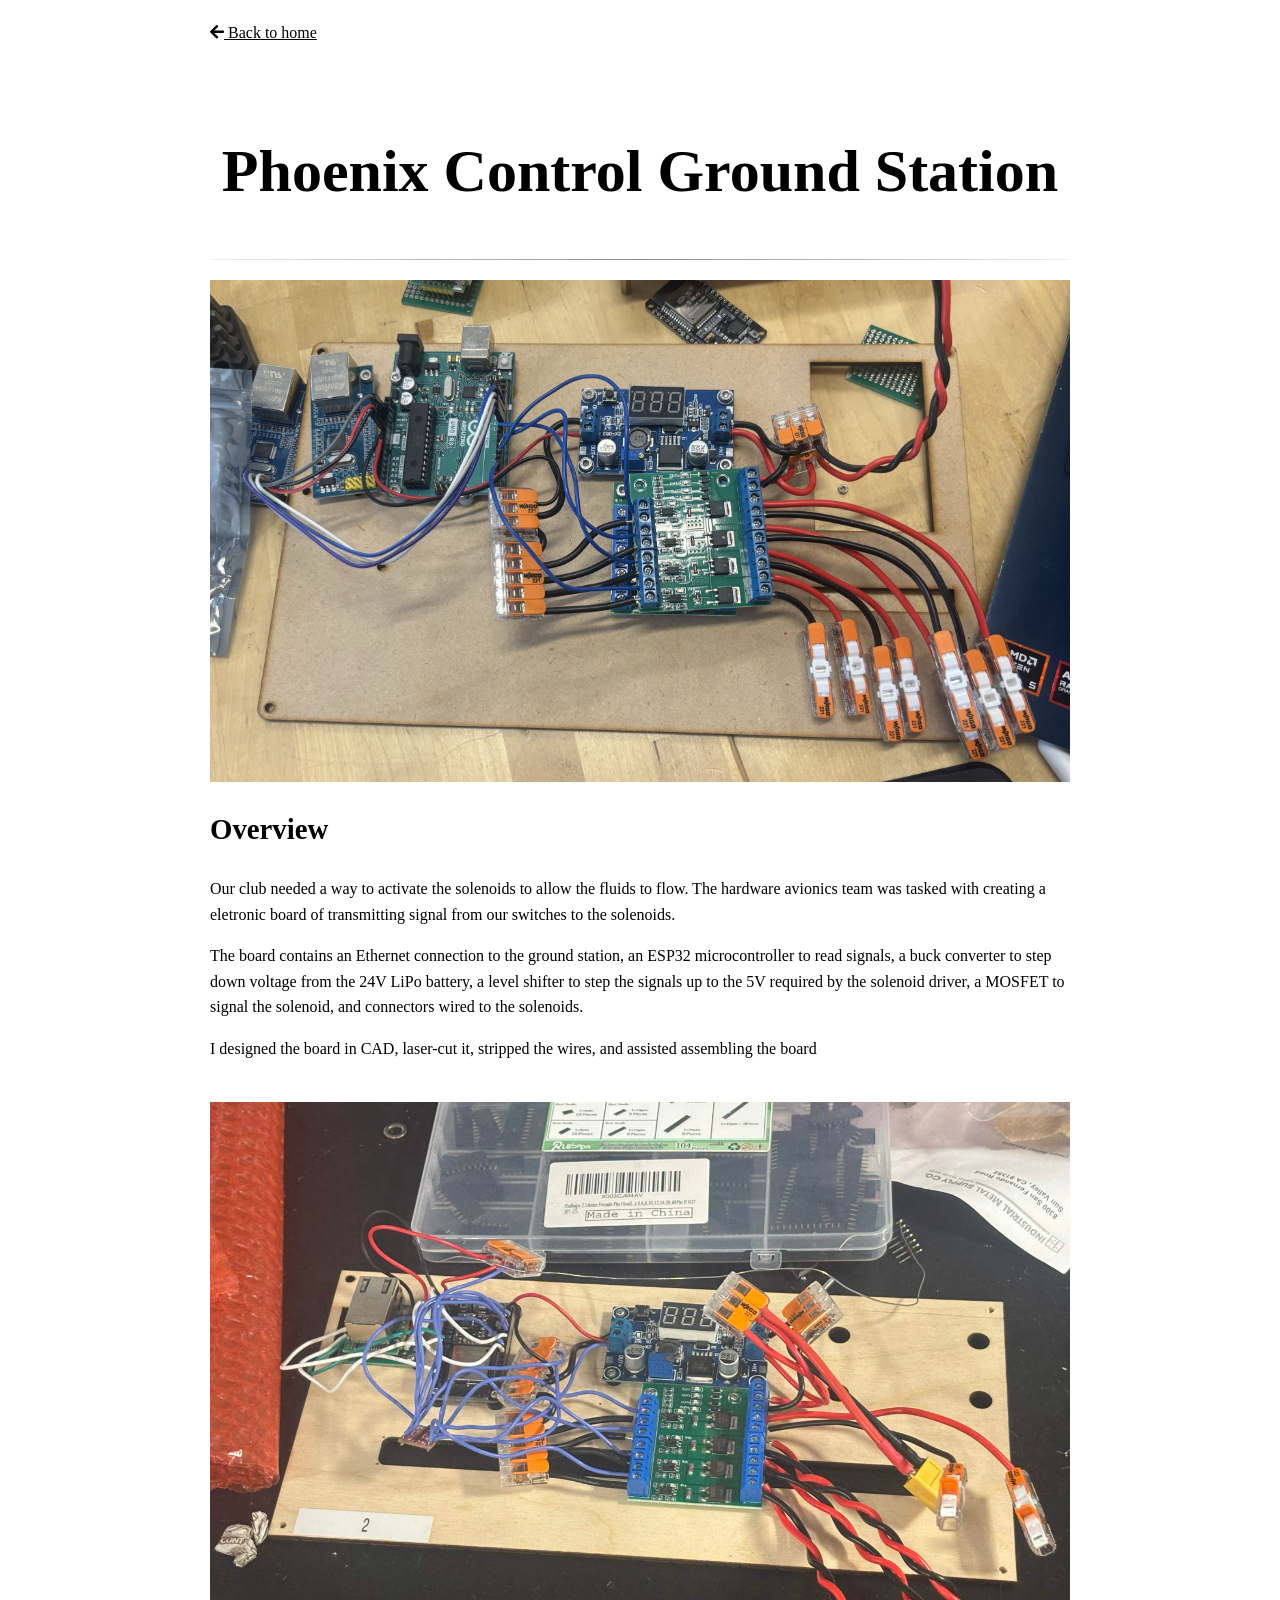
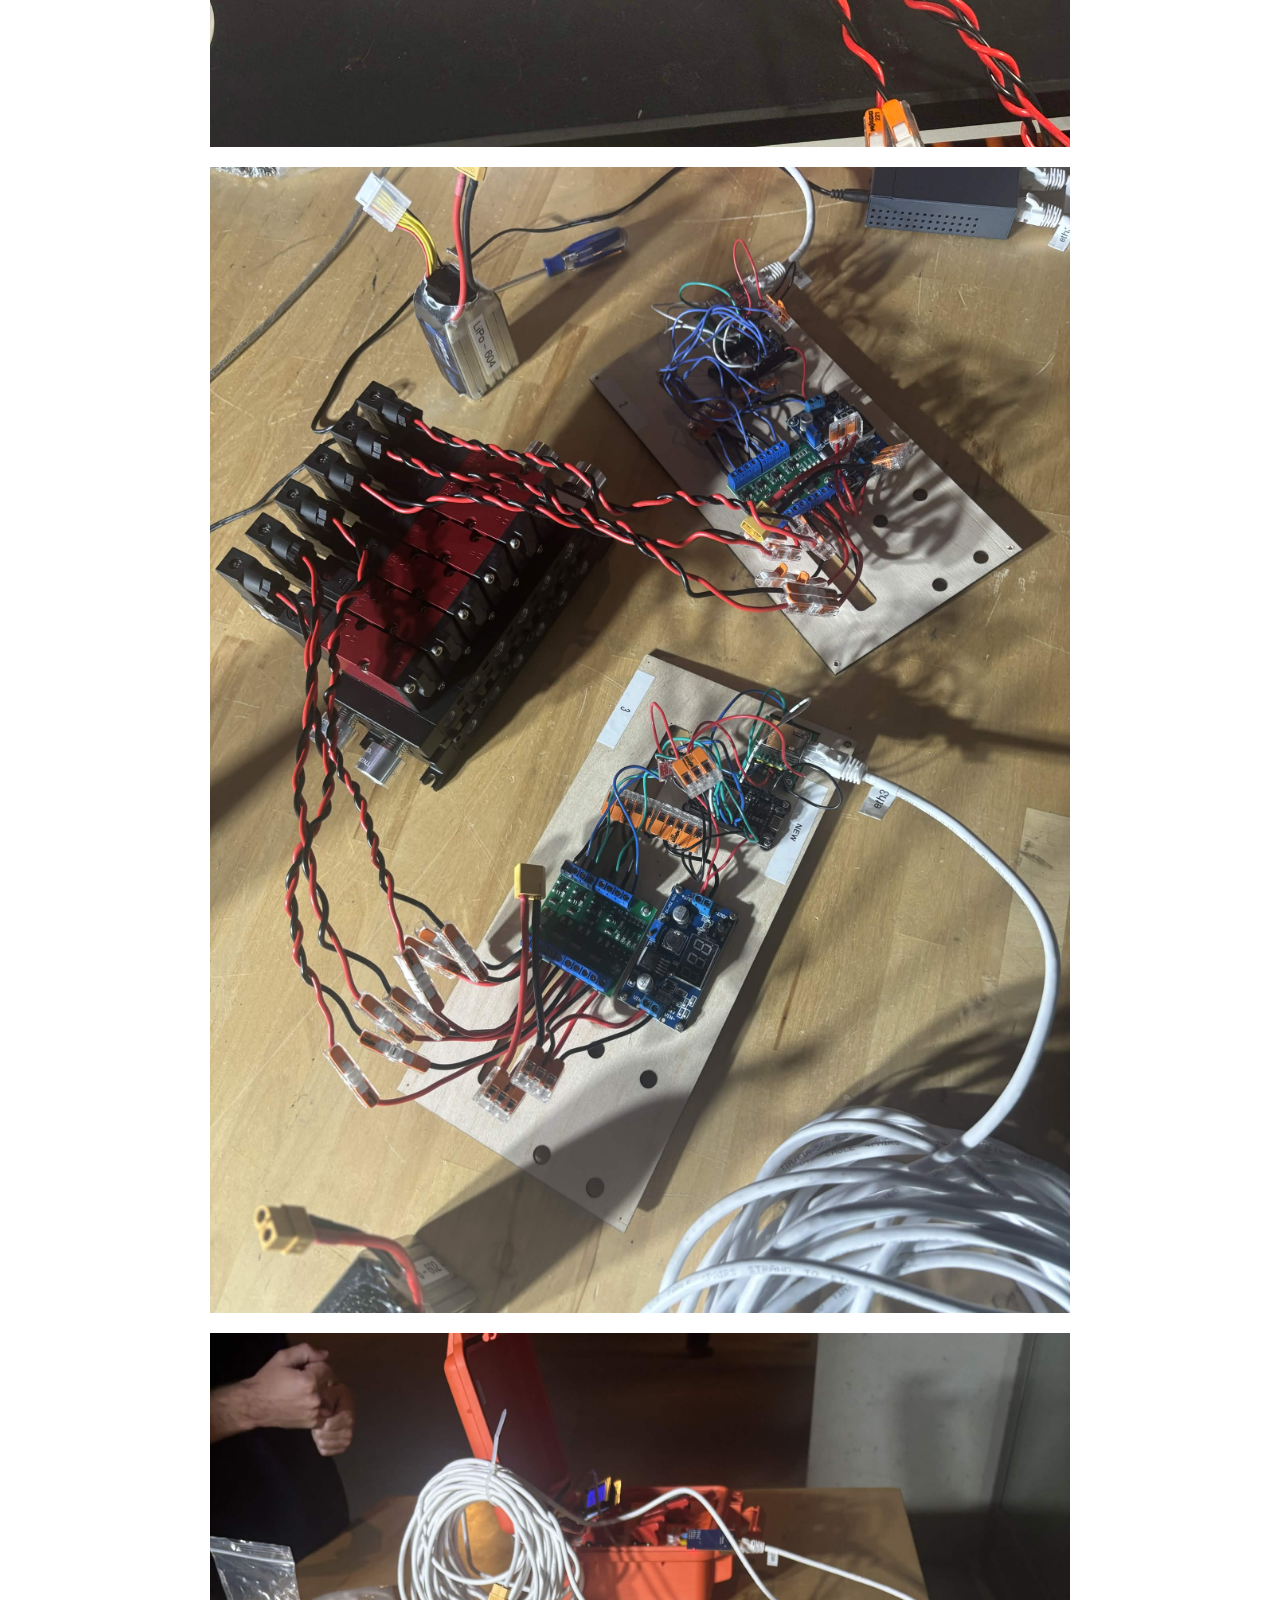
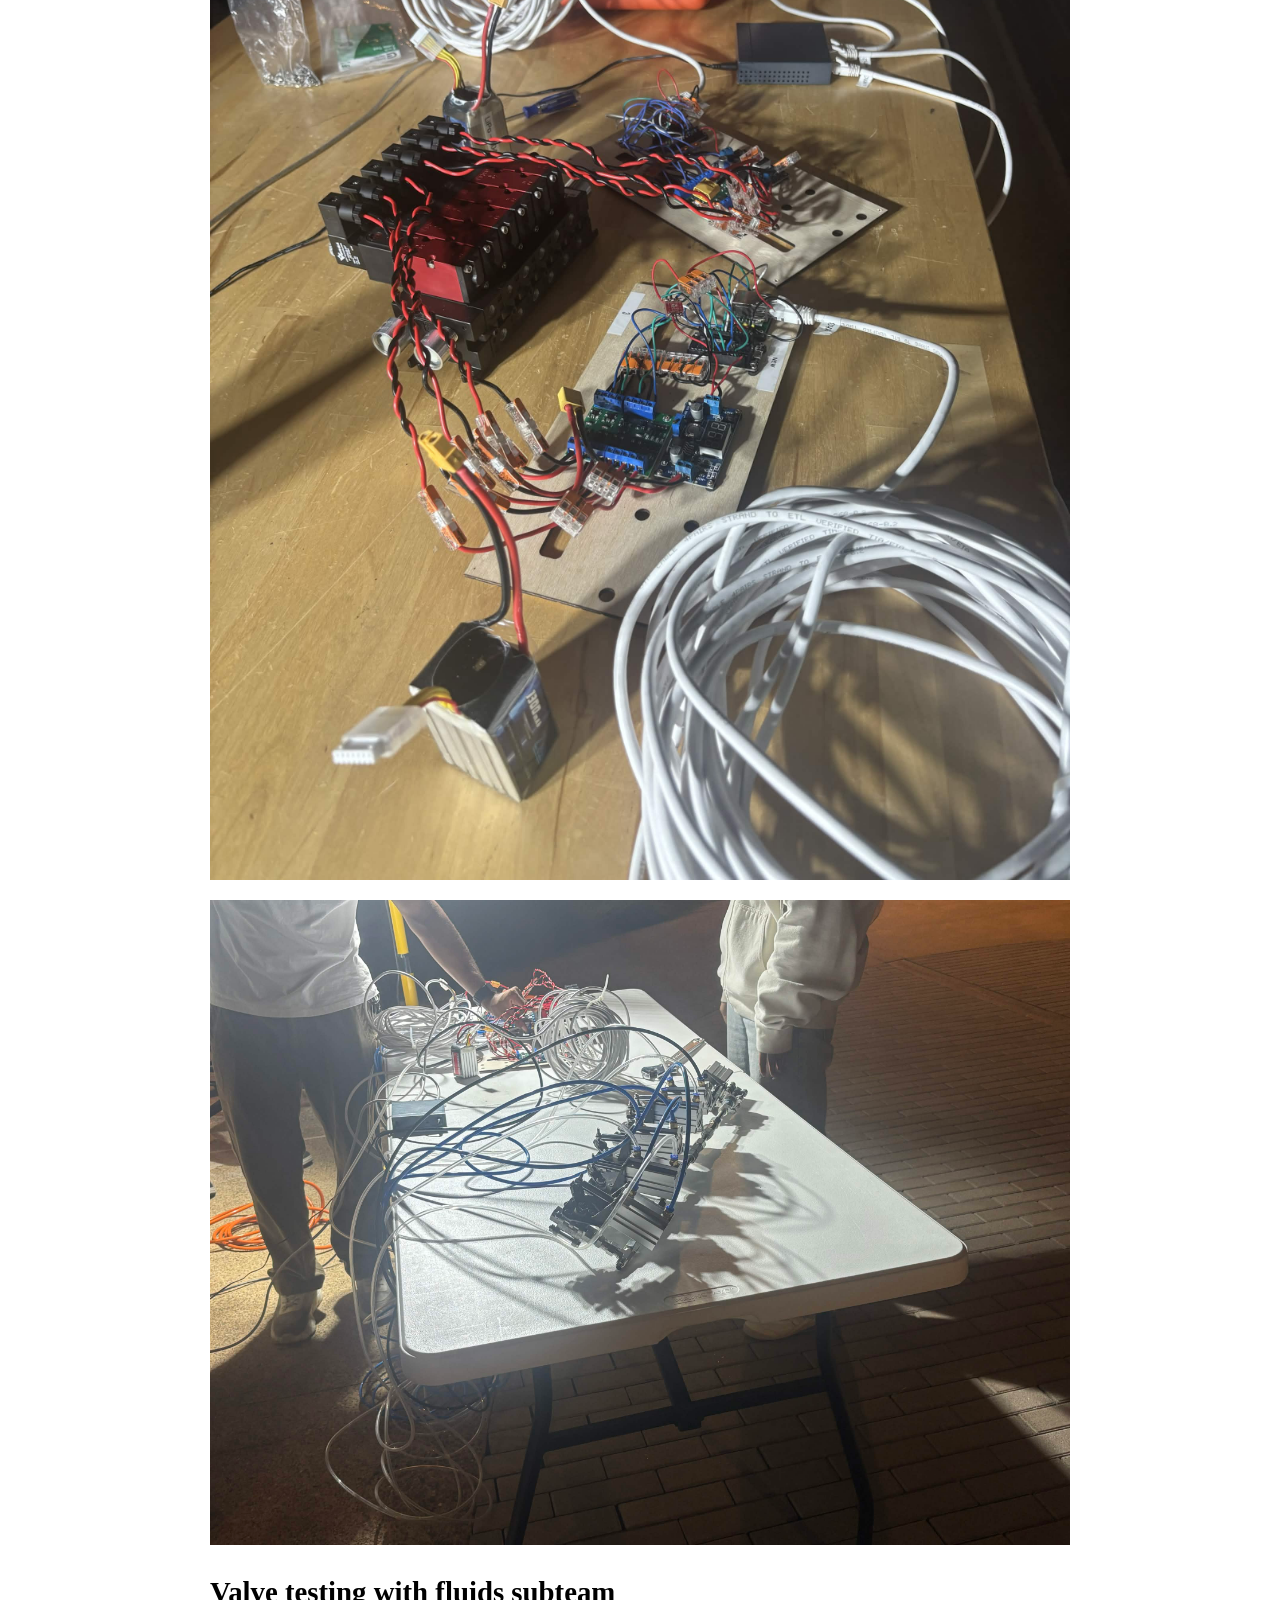
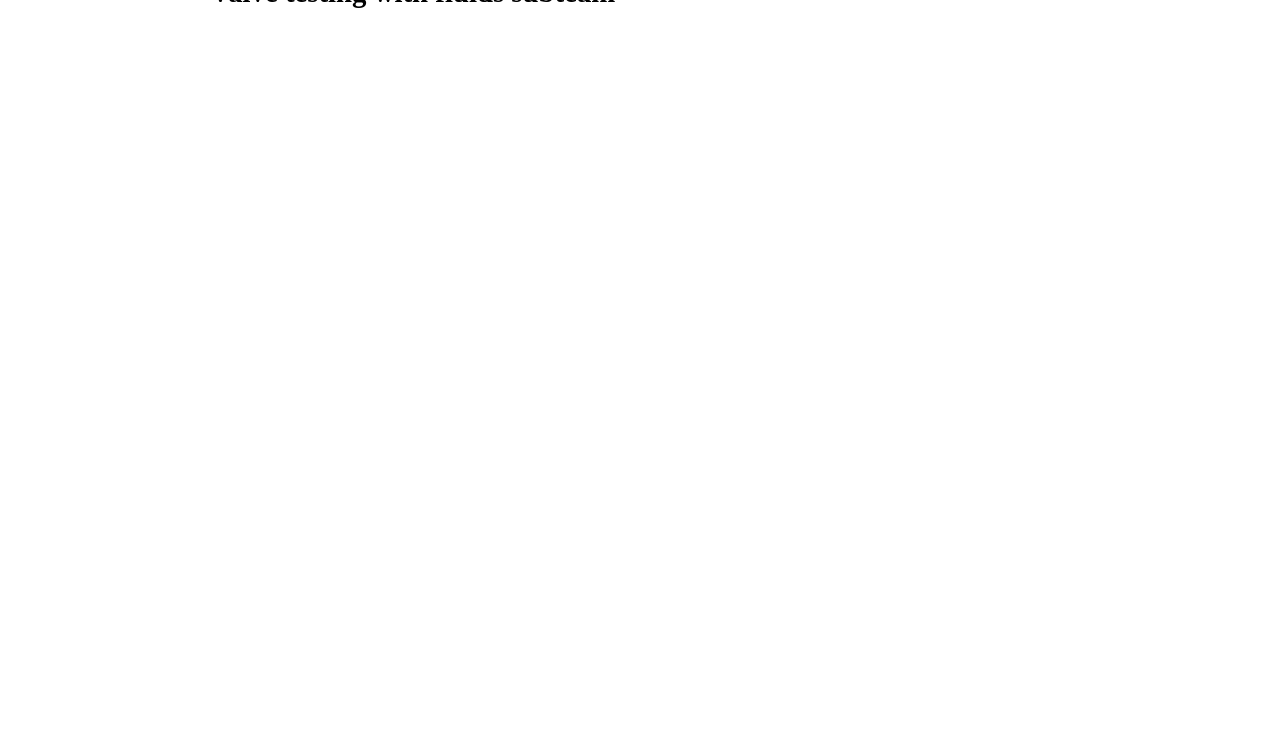
<file: projects/Hardware1.html>
<!DOCTYPE html>
<html lang="en">

<head>
    <meta charset="UTF-8">
    <meta name="viewport" content="width=device-width, initial-scale=1.0">
    <title>Phoenix Control Ground Station | Project 4</title>

    <link rel="stylesheet"
        href="https://use.fontawesome.com/releases/v5.6.3/css/all.css"
        integrity="sha384-UHRtZLI+pbxtHCWp1t77Bi1L4ZtiqrqD80Kn4Z8NTSRyMA2Fd33n5dQ8lWUE00s/"
        crossorigin="anonymous">

    <link rel="stylesheet" href="../style.css">
</head>

<body>

    <div class="container">

        <!-- Back to Home -->
        <a href="../index.html" class="back-link">
            <i class="fas fa-arrow-left"></i> Back to home
        </a>

        <!-- Project Title -->
        <div class="header">
            <h1 class="username">Phoenix Control Ground Station</h1>
        </div>

        <hr class="line">

        <img src="../images/p4home.jpg"
             alt="Phoenix control ground station with control board"
             class="project-hero-img">

        <!-- Overview -->
        <div class="project-section">
            <h2>Overview</h2>
            </p>
                Our club needed a way to activate the solenoids to allow the fluids to flow. The hardware avionics team was tasked with creating a eletronic board of transmitting signal from our switches to the solenoids. 
            <p>
            <p>
                The board contains an Ethernet connection to the ground station, an ESP32 microcontroller to read signals, a buck converter to step down voltage from the 24V LiPo battery, a level shifter to step the signals up to the 5V required by the solenoid driver, a MOSFET to signal the solenoid, and connectors wired to the solenoids.
            </p>

            <p>
                I designed the board in CAD, laser-cut it, stripped the wires, and assisted assembling the board 
            </p>
        </div>

        <!-- Additional Project Images -->
        <img src="../images/p4img3.jpg"
             alt="Laser-cut control board mounted in the ground station enclosure"
             class="project-hero-img">

        <img src="../images/p4img4.jpg"
             alt="Phoenix ground station with six control switches"
             class="project-hero-img">

        <img src="../images/p4img2.jpg"
             alt="ESP32 microcontroller and buck converter wired on the control board"
             class="project-hero-img">

        <img src="../images/p4img1.jpg"
             alt="Solenoid and MOSFET wiring during testing"
             class="project-hero-img">

        <!-- Project Video -->
        <div class="project-section">
            <h2>Valve testing with fluids subteam</h2>

            <div class="video-wrapper">
                <iframe
                    src="https://www.youtube.com/embed/qThRzipX_Ng"
                    title="Phoenix Control Ground Station demo"
                    frameborder="0"
                    allow="accelerometer; autoplay; clipboard-write; encrypted-media; gyroscope; picture-in-picture"
                    allowfullscreen>
                </iframe>
            </div>
        </div>

    </div>

</body>

</html>
</file>
<file: style.css>
/* ============================
   RESET / BASE
   ============================ */
html, body {
	margin: 0;
	padding: 0;
	box-sizing: border-box;
}

*, *::before, *::after {
	box-sizing: inherit;
}

html {
	-webkit-text-size-adjust: 100%;
	-ms-text-size-adjust: 100%;
	text-size-adjust: 100%;
}

body {
	font-family: 'Quicksand', serif;
	line-height: 1.6;
}

/* ============================
   FONT STYLE OVERRIDES
   (Add font-family / font-size / font-weight rules here)
   ============================ */



/* ============================
   LAYOUT / CONTAINER
   ============================ */
.container {
	max-width: 900px;
	width: 90%;
	margin: 0 auto;
	padding: 20px;
}

.back-link {
	display: inline-block;
	margin-bottom: 20px;
	font-size: 1rem;
}

.header {
	text-align: center;
	padding-top: 2%;
}

.username {
	font-family: 'Marck Script', serif;
	font-size: 60px;
	word-wrap: break-word;
}

.line {
	border: 0;
	height: 1px;
	background-image: -webkit-linear-gradient(left, #f0f0f0, #8c8b8b, #f0f0f0);
	background-image: -moz-linear-gradient(left, #f0f0f0, #8c8b8b, #f0f0f0);
	background-image: -ms-linear-gradient(left, #f0f0f0, #8c8b8b, #f0f0f0);
	background-image: -o-linear-gradient(left, #f0f0f0, #8c8b8b, #f0f0f0);
}

/* ============================
   IMAGES
   ============================ */
.project-hero-img {
	max-width: 100%;
	height: auto;
	display: block;
	margin: 20px auto;
}

/* ============================
   VIDEO (YouTube embed)
   ============================ */
.video-wrapper {
	position: relative;
	width: 100%;
	max-width: 360px;
	aspect-ratio: 9 / 16;
	margin: 20px auto;
}

.video-wrapper iframe {
	position: absolute;
	top: 0;
	left: 0;
	width: 100%;
	height: 100%;
	border: 0;
	border-radius: 10px;
}

.video-wrapper.video-wide {
	max-width: 100%;
	aspect-ratio: 16 / 9;
}

/* ============================
   MOTTO (only element using Dancing Script)
   ============================ */
.motto {
	text-align: center;
	font-family: 'Dancing Script', cursive;
	font-weight: 600;
	font-size: 2.2rem;
	margin: 40px 0;
}

/* ============================
   PROJECT SECTIONS
   ============================ */
.project-section {
	margin-bottom: 40px;
}

.project-section h2 {
	font-size: 1.8rem;
}

.project-section p,
.project-section li {
	font-size: 1rem;
}

.specs-list {
	list-style: none;
	padding-left: 0;
}

.specs-list li {
	margin-bottom: 8px;
}

/* ============================
   LINKS
   ============================ */
a:hover {
	text-decoration: none;
	color: grey;
}

a {
	color: black;
}

/* ============================
   RESPONSIVE BREAKPOINTS
   ============================ */

/* Tablets */
@media (max-width: 768px) {
	.container {
		width: 92%;
		padding: 15px;
	}

	.username {
		font-size: 42px;
	}

	.project-section h2 {
		font-size: 1.5rem;
	}

	.motto {
		font-size: 1.9rem;
	}
}

/* Phones */
@media (max-width: 480px) {
	.container {
		width: 95%;
		padding: 10px;
	}

	.username {
		font-size: 32px;
	}

	.header {
		padding-top: 4%;
	}

	.project-section h2 {
		font-size: 1.3rem;
	}

	.project-section p,
	.project-section li {
		font-size: 0.95rem;
	}

	.motto {
		font-size: 1.6rem;
	}
}
</file>
